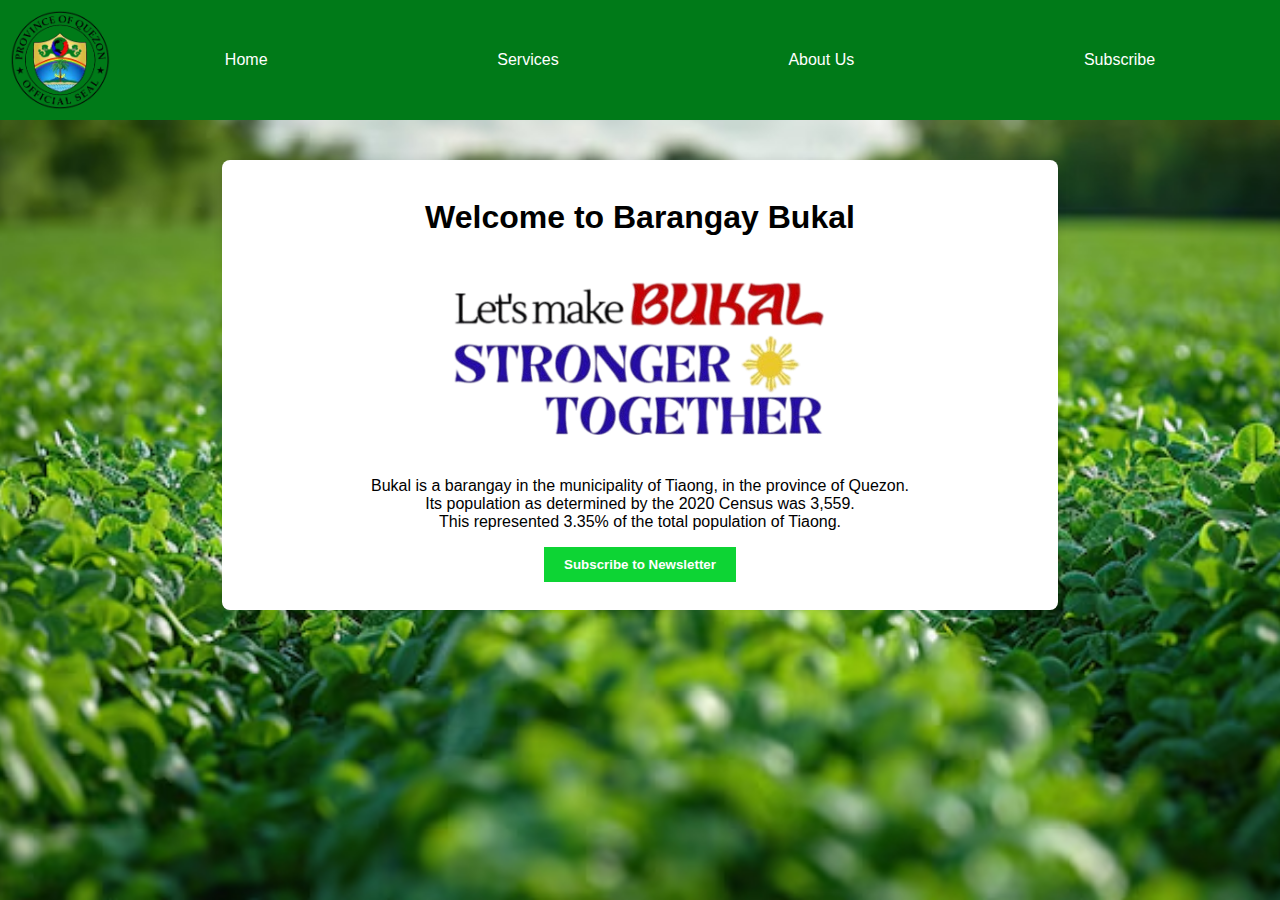
<file: index.html>
<!DOCTYPE html>
<html lang="en">
<head>
    <meta charset="UTF-8">
    <meta name="viewport" content="width=device-width, initial-scale=1.0">
    <title>Barangay Website</title>
    <link rel="stylesheet" href="styles.css">
    <style>
        body {
            font-family: Arial, sans-serif;
            margin: 0;
            padding: 0;
            background-image: url('bg.png'); 
            background-size: cover; 
            background-position: center; 
            background-repeat: no-repeat;
            width: 100%;
            height: 100vh;
        }
    </style>
</head>
<body>
    <header>
        <nav>
            <img src="logo.png" alt="Barangay Logo" class="logo">
            <ul>
                <li><a href="index.html">Home</a></li>
                <li><a href="services.html">Services</a></li>
                <li><a href="about.html">About Us</a></li>
                <li><a href="subscribe.html">Subscribe</a></li>
            </ul>
        </nav>
    </header>
    
    <main>
        <div class="info-box">
            <h1>Welcome to Barangay Bukal</h1>
            <img src="bukal.png" alt="Welcome Image" class="welcome-image">
            <p>Bukal is a barangay in the municipality of Tiaong, in the province of Quezon.<br>Its population as determined by the 2020 Census was 3,559.<br>This represented 3.35% of the total population of Tiaong.</p>
            <button id="subscribeButton" class="button">Subscribe to Newsletter</button>
        </div>
    </main>

    <div id="popupForm" class="popup" style="display: none;">
        <div class="form-container">
            <h2>Subscribe to our Newsletter</h2>
            <form>
                <label for="name">Name:</label>
                <input type="text" id="name" name="name" required>
                
                <label for="email">Email Address:</label>
                <input type="email" id="email" name="email" required>
                
                <button type="submit" class="button">Submit</button>
                <button type="button" id="closeButton" class="button">Close</button>
            </form>
        </div>
    </div>

    <script>
        setTimeout(function() {
            document.getElementById("popupForm").style.display = "flex"; 
        }, 5000); 

        document.getElementById("subscribeButton").addEventListener("click", function() {
            window.location.href = "subscribe.html"; 
        });

        document.getElementById("closeButton").addEventListener("click", function() {
            document.getElementById("popupForm").style.display = "none"; 
        });
    </script>
</body>
</html>
</file>
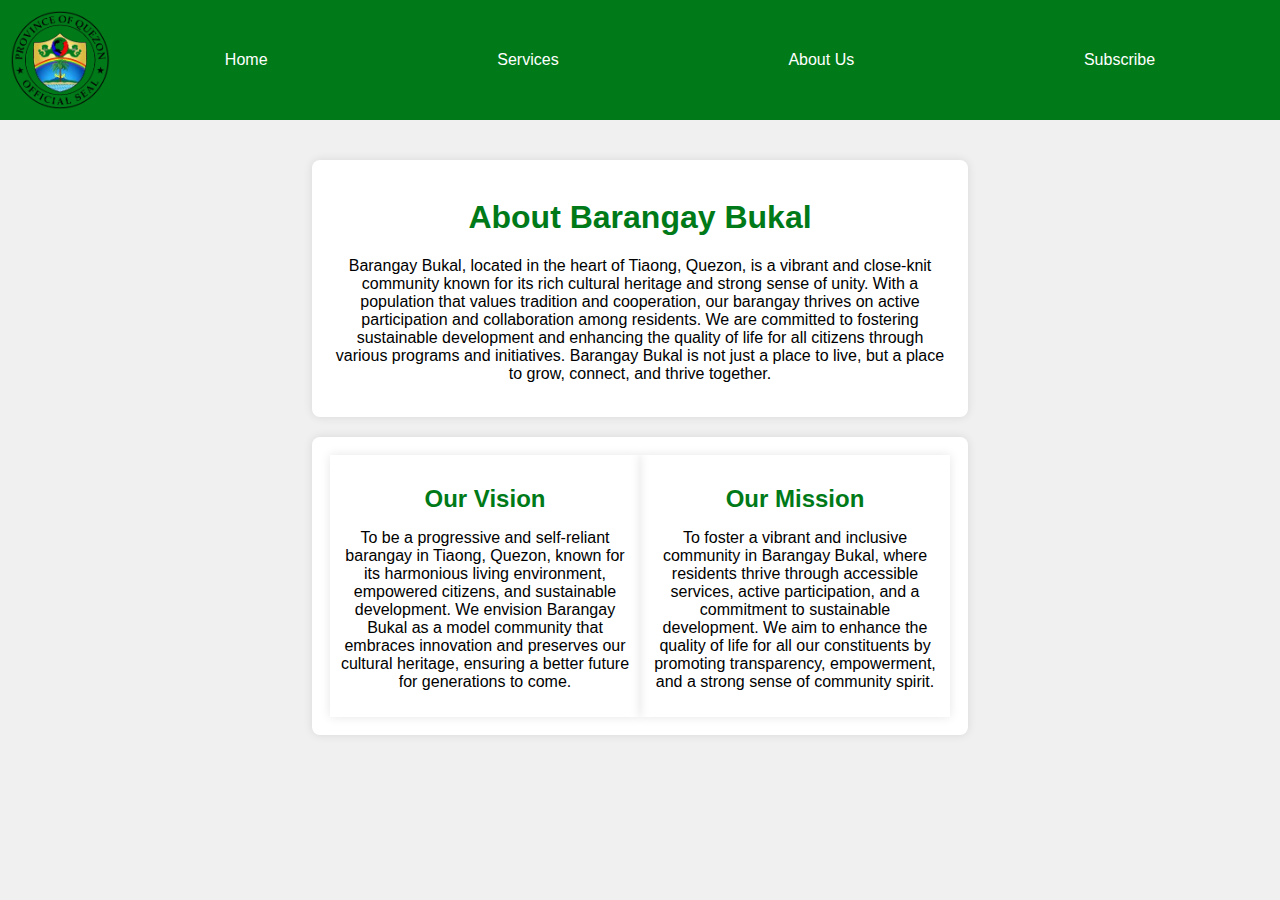
<file: about.html>
<!DOCTYPE html>
<html lang="en">
<head>
    <meta charset="UTF-8">
    <meta name="viewport" content="width=device-width, initial-scale=1.0">
    <title>Barangay Website - About Us</title>
    <link rel="stylesheet" href="styles.css">
    <style>
        .info-box.mission-vision {
            width: 50%; /* Adjust width as needed */
            margin: 0 auto; /* Center horizontally */
        }
        .info-box{
            width: 50%; /* Adjust width as needed */
        }
    </style>
</head>
<body>
    <header>
        <nav>
            <img src="logo.png" alt="Barangay Logo" class="logo">
            <ul>
                <li><a href="index.html">Home</a></li>
                <li><a href="services.html">Services</a></li>
                <li><a href="about.html">About Us</a></li>
                <li><a href="subscribe.html">Subscribe</a></li>
            </ul>
        </nav>
    </header>
    
    <main>
        <div class="info-box">
            <h1> <span style="color: #007a18;">About Barangay Bukal</span></h1>
            <p>Barangay Bukal, located in the heart of Tiaong, Quezon, is a vibrant and close-knit community known for its rich cultural heritage and strong sense of unity. With a population that values tradition and cooperation, our barangay thrives on active participation and collaboration among residents. We are committed to fostering sustainable development and enhancing the quality of life for all citizens through various programs and initiatives. Barangay Bukal is not just a place to live, but a place to grow, connect, and thrive together.</p>
        </div>

        <div class="info-box mission-vision">
            <div class="vision">
                <h2> <span style="color: #007a18;">Our Vision</span></h2>
                <p>To be a progressive and self-reliant barangay in Tiaong, Quezon, known for its harmonious living environment, empowered citizens, and sustainable development. We envision Barangay Bukal as a model community that embraces innovation and preserves our cultural heritage, ensuring a better future for generations to come.</p>
            </div>

            <div class="mission">
                <h2> <span style="color: #007a18;">Our Mission</span></h2>
                <p>To foster a vibrant and inclusive community in Barangay Bukal, where residents thrive through accessible services, active participation, and a commitment to sustainable development. We aim to enhance the quality of life for all our constituents by promoting transparency, empowerment, and a strong sense of community spirit.</p>
            </div>
        </div>

    </main>
</body>
</html>
</file>
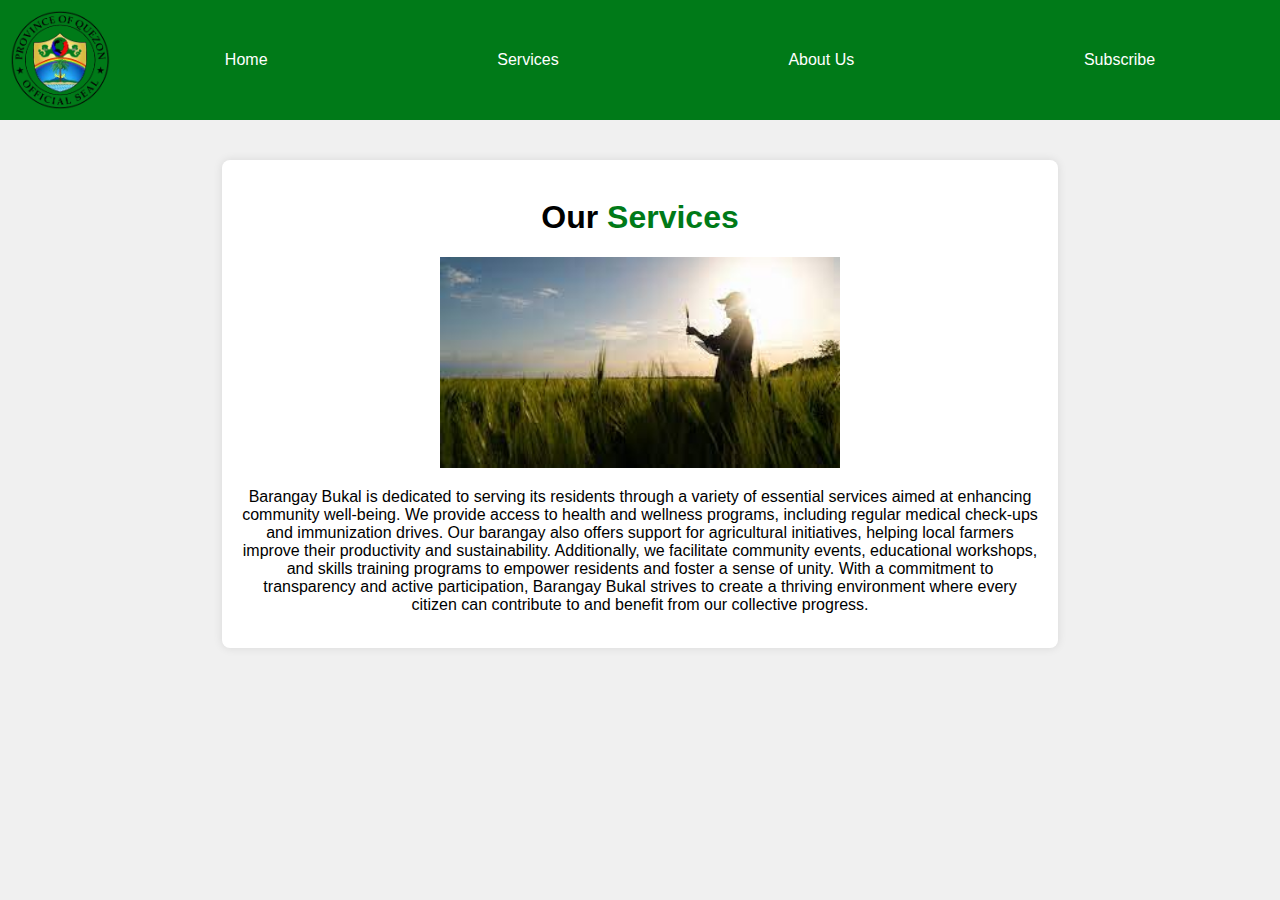
<file: services.html>
<!DOCTYPE html>
<html lang="en">
<head>
    <meta charset="UTF-8">
    <meta name="viewport" content="width=device-width, initial-scale=1.0">
    <title>Barangay Website - Services</title>
    <link rel="stylesheet" href="styles.css">
</head>
<body>
    <header>
        <nav>
            <img src="logo.png" alt="Barangay Logo" class="logo">
            <ul>
                <li><a href="index.html">Home</a></li>
                <li><a href="services.html">Services</a></li>
                <li><a href="about.html">About Us</a></li>
                <li><a href="subscribe.html">Subscribe</a></li>
            </ul>
        </nav>
    </header>
    
    <main>
        <div class="info-box">
            <h1>Our<span style="color: #007a18;"> Services</span></h1>
            <img src="farm.jpg" alt="Farm Services" class="welcome-image">
            <p>Barangay Bukal is dedicated to serving its residents through a variety of essential services aimed at enhancing community well-being. We provide access to health and wellness programs, including regular medical check-ups and immunization drives. Our barangay also offers support for agricultural initiatives, helping local farmers improve their productivity and sustainability. Additionally, we facilitate community events, educational workshops, and skills training programs to empower residents and foster a sense of unity. With a commitment to transparency and active participation, Barangay Bukal strives to create a thriving environment where every citizen can contribute to and benefit from our collective progress.</p>
        </div>
    </main>
</body>
</html>
</file>
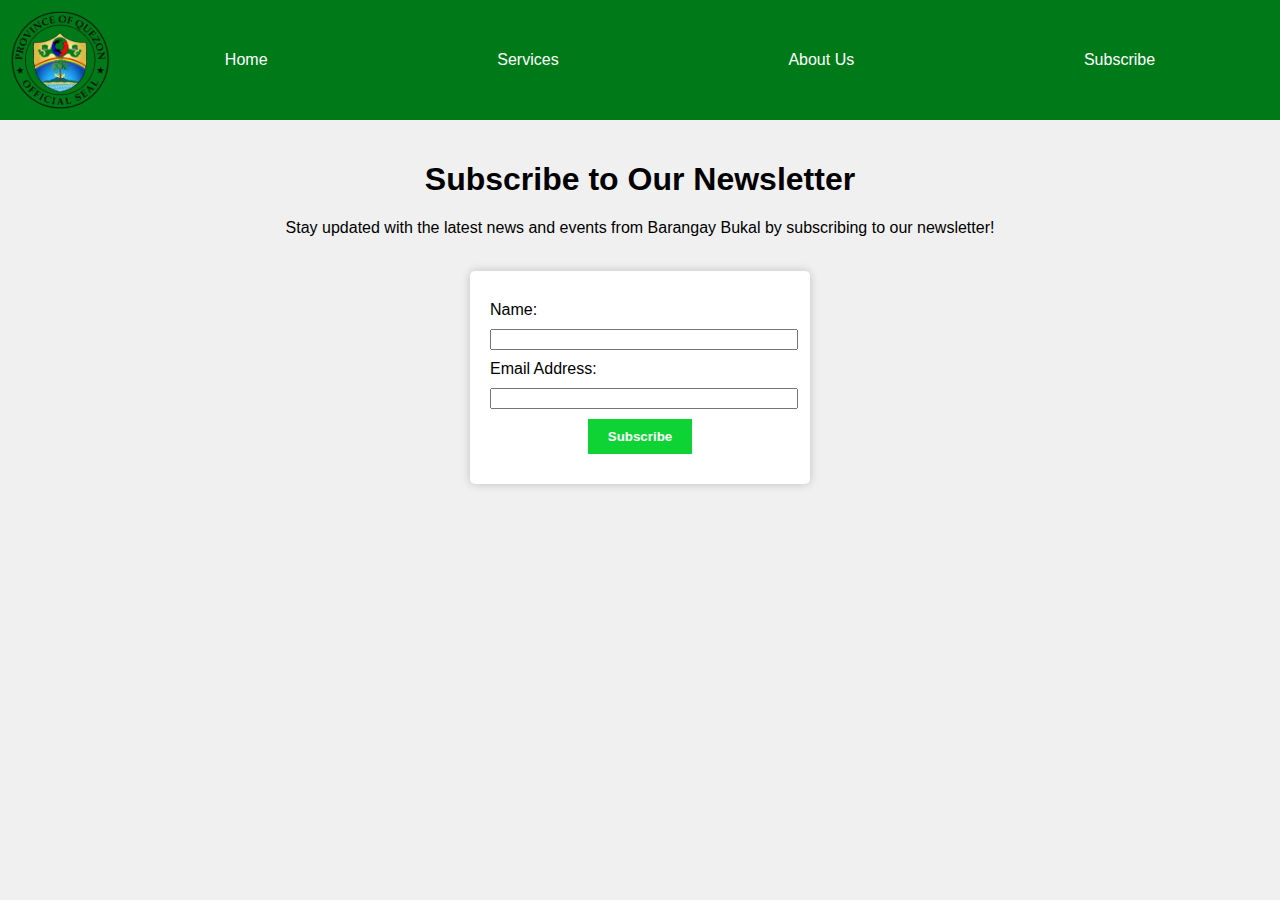
<file: subscribe.html>
<!DOCTYPE html>
<html lang="en">
<head>
    <meta charset="UTF-8">
    <meta name="viewport" content="width=device-width, initial-scale=1.0">
    <title>Barangay Website - Subscribe to Newsletter</title>
    <link rel="stylesheet" href="styles.css">
</head>
<body>
    <header>
        <nav>
            <img src="logo.png" alt="Barangay Logo" class="logo">
            <ul>
                <li><a href="index.html">Home</a></li>
                <li><a href="services.html">Services</a></li>
                <li><a href="about.html">About Us</a></li>
                <li><a href="subscribe.html">Subscribe</a></li>
            </ul>
        </nav>
    </header>
    
    <main>
        <h1>Subscribe to Our Newsletter</h1>
        <p>Stay updated with the latest news and events from Barangay Bukal by subscribing to our newsletter!</p>
        <br>
        <div class="form-container">
            <form id="subscribeForm">
                <label for="name">Name:</label>
                <input type="text" id="name" name="name" required>
                
                <label for="email">Email Address:</label>
                <input type="email" id="email" name="email" required>
                
                <button type="submit">Subscribe</button>
            </form>
        </div>

        <p id="confirmationMessage" style="display: none;">Thank you for subscribing! You will receive updates shortly.</p>
    
    </main>

    <script>
        document.getElementById("subscribeForm").addEventListener("submit", function(event) {
            event.preventDefault(); 
            document.getElementById("confirmationMessage").style.display = "block";
            this.reset();
        });

        document.getElementById("backButton").addEventListener("click", function() {
            window.location.href = "home.html"; 
        });
    </script>
</body>
</html>
</file>
<file: styles.css>
/* General styles */
body {
    font-family: Arial, sans-serif;
    margin: 0;
    padding: 0;
    background-color: #f0f0f0;
}

/* Navigation styles */
nav {
    background-color: #007a18;
    padding: 10px;
    display: flex;
    align-items: center;
}

.logo {
    height: auto;
    max-width: 100px; /* Adjusts the logo size */
}

nav ul {
    list-style-type: none;
    margin: 0;
    padding: 0;
    display: flex;
    justify-content: space-around;
    flex-grow: 1;
}

nav ul li a {
    color: white;
    text-decoration: none;
    font-size: 16px;
    padding: 10px; /* Adds space around the links for better proximity */
}

/* Main content styles */
main {
    padding: 20px;
    text-align: center;
}

.info-box {
    background-color: white; /* White background */
    padding: 18px; /* Space inside the box */
    border-radius: 8px; /* Rounded corners */
    box-shadow: 0 0 10px rgba(0, 0, 0, 0.1); /* Subtle shadow for depth */
    max-width: 800px; /* Maximum width of the box */
    margin: 20px auto; /* Center the box horizontally with margin */
}

button {
    padding: 10px 20px;
    background-color: #0dd434;
    color: white;
    border: none;
    cursor: pointer;
    margin: 10px auto; /* Center the button */
    display: block; /* Makes button block level */
    font-weight: bold; /* Emphasis on button text */
}

/* Popup styles */
.popup {
    display: none;
    position: fixed;
    top: 0;
    left: 0;
    right: 0;
    bottom: 0;
    background-color: rgba(0, 0, 0, 0.5);
    display: flex;
    justify-content: center;
    align-items: center;
}

.form-container {
    background-color: white;
    padding: 20px;
    border-radius: 5px;
    width: 300px;
    box-shadow: 0px 0px 10px rgba(0, 0, 0, 0.2);
    width: 300px;
    text-align: left;
    margin: 0 auto; /* Center the form container */
}

label, input {
    display: block;
    width: 100%;
    margin: 10px 0;
}

/* Button for closing popup */
button[type="button"] {
    background-color: red;
    margin-top: 10px;
}

/* Responsive images */
.welcome-image {
    width: 50%;         /* Makes the image scale to fit its container */
    height: auto;        /* Maintains the aspect ratio */
    max-width: 700px;    /* Limits the maximum width */
    display: block;      /* Centers the image if it's in a container */
    margin: 20px auto;   /* Centers image and adds spacing */
}

/* Responsive layout for smaller screens */
@media (max-width: 768px) {
    .info-box {
        padding: 20px;
    }

    /* Adjust font sizes for smaller screens */
    h1 {
        font-size: 1.5rem;
    }

    p {
        font-size: 1rem;
    }

    button {
        width: 100%; /* Makes buttons full width on smaller screens */
    }
}

.info-box {
    margin-bottom: 20px; /* Space between info boxes */
    text-align: center; /* Center text in the info box */
}

.mission-vision {
    display: flex; /* Use flexbox for layout */
    justify-content: center; /* Center the columns within the flex container */
    margin: 20px 0; /* Margin above and below the section */
}

.vision, .mission {
    width: 48%; /* Set a width for each column to leave space for margins */
    box-shadow: 0 0 10px rgba(0, 0, 0, 0.1); /* Optional: Add a shadow for better visibility */
    padding: 10px; /* Add padding inside the boxes */
    text-align: center; /* Center text in each column */
}


h2 {
    margin-bottom: 10px; /* Space below headings */
}
</file>
